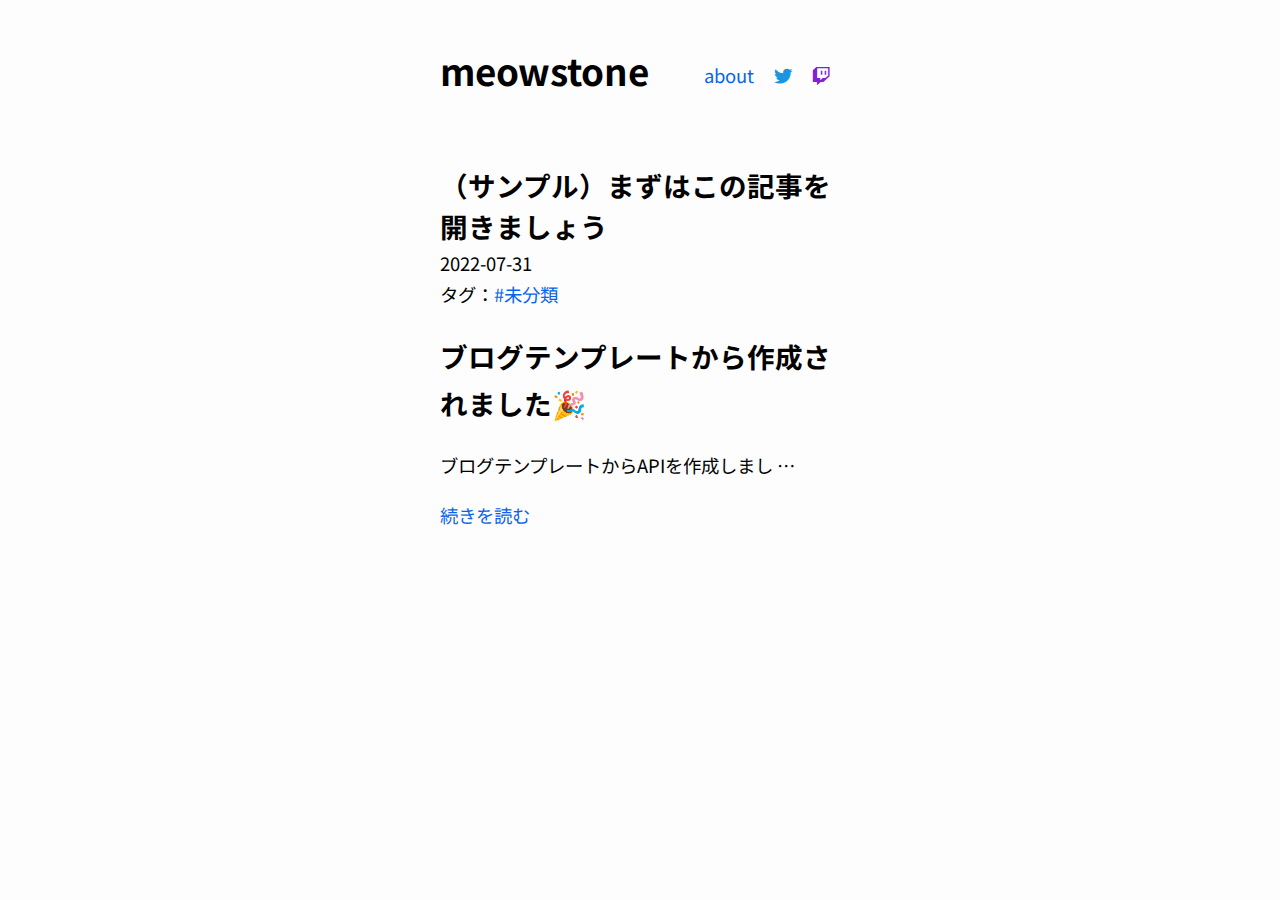
<file: public/index.html>
<!DOCTYPE html>
<html lang="ja">
<head>
	<meta name="generator" content="Hugo 0.101.0" />
    <meta charset="utf-8">
    <meta name="viewport" content="width=device-width, initial-scale=1.0"><link rel="stylesheet" href="./sass/main.min.c8b785f2357f576408dc03fc35d15c88fb04e0f53db43e9f26838a0c9b0da6e8.css"/>
    <link rel="preconnect" href="https://fonts.gstatic.com">
    <link rel="stylesheet" href="https://use.fontawesome.com/releases/v5.0.6/css/all.css">
    <link rel="stylesheet" href="https://fonts.googleapis.com/css2?family=Fira+Code&family=Noto+Sans+JP&display=swap" media="print" onload="this.media='all'">
    <title>meowstone</title>
</head>
<body>
    <header>
        <h1 class="site-title"><a class="site-title-link"href="./">meowstone</a></h1>
        <div class="list-menu">
            <br>
            <ul class="list">
                <li><a href="https://meowstone.com/about" target="_blank" title="meowstoneのabout">about</a></li>
                <li><div class="twitter"><a href="https://twitter.com/inurous" target="_blank" title="meowstoneのTwitter"><i class="fab fa-twitter"></i></a></div></li>
                <li><div class="twitch"><a href="https://twitch.tv/inurous" target="_blank" title="meowstoneのTwitch"><i class="fab fa-twitch"></i></a></div></li>
            </ul>
        </div>
    </header>
    <main>
            <article>
                    <h2 class="post-title"><a class="post-title-link" href="./entry/test/">（サンプル）まずはこの記事を開きましょう</a></h2>
                    <p class="date">2022-07-31</p>
                    
                    
                    タグ：<a class="tag" href="./tags/%E6%9C%AA%E5%88%86%E9%A1%9E/">#未分類</a><p><h2 id="hdb41525ba7">ブログテンプレートから作成されました🎉</h2><p>ブログテンプレートからAPIを作成しまし …</p></p><a href="./entry/test/">続きを読む</a></article><footer>
                </footer></main>
</body>
</html>
</file>
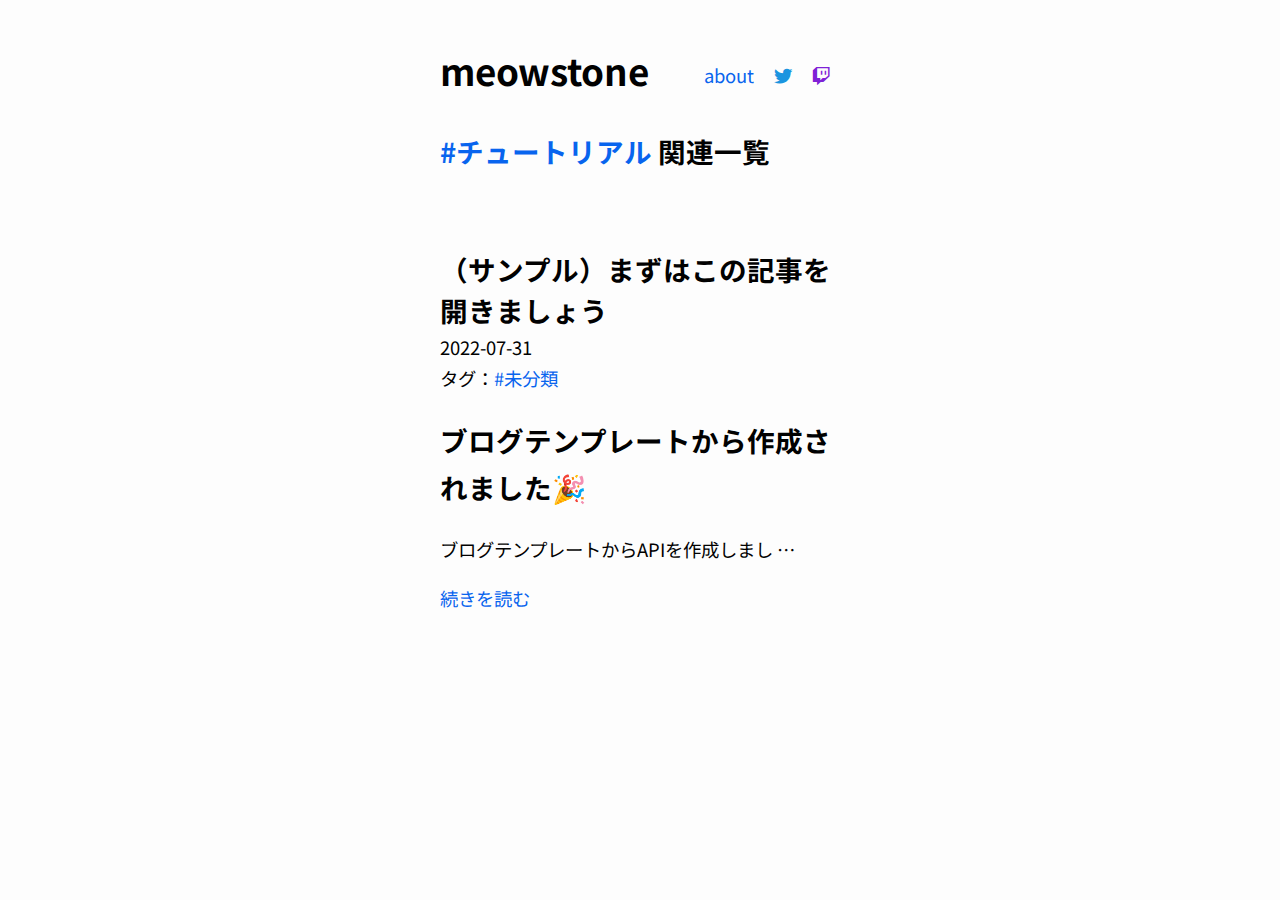
<file: public/categories/チュートリアル/index.html>
<!DOCTYPE html>
<html lang="ja">
<head>
    <meta charset="utf-8">
    <meta name="viewport" content="width=device-width, initial-scale=1.0"><link rel="stylesheet" href="../../sass/main.min.c8b785f2357f576408dc03fc35d15c88fb04e0f53db43e9f26838a0c9b0da6e8.css"/>
    <link rel="preconnect" href="https://fonts.gstatic.com">
    <link rel="stylesheet" href="https://use.fontawesome.com/releases/v5.0.6/css/all.css">
    <link rel="stylesheet" href="https://fonts.googleapis.com/css2?family=Fira+Code&family=Noto+Sans+JP&display=swap" media="print" onload="this.media='all'">
    <title>チュートリアル &ndash; meowstone</title>
</head>
<body>
    <header>
        <h1 class="site-title"><a class="site-title-link"href="../../">meowstone</a></h1>
        <div class="list-menu">
            <br>
            <ul class="list">
                <li><a href="https://meowstone.com/about" target="_blank" title="meowstoneのabout">about</a></li>
                <li><div class="twitter"><a href="https://twitter.com/inurous" target="_blank" title="meowstoneのTwitter"><i class="fab fa-twitter"></i></a></div></li>
                <li><div class="twitch"><a href="https://twitch.tv/inurous" target="_blank" title="meowstoneのTwitch"><i class="fab fa-twitch"></i></a></div></li>
            </ul>
        </div>
    </header>
    <main>
            <h2 class="tag-page-header"><a href="../../categories/%E3%83%81%E3%83%A5%E3%83%BC%E3%83%88%E3%83%AA%E3%82%A2%E3%83%AB/">#チュートリアル</a> 関連一覧</h2><article>
                    <h2 class="post-title"><a class="post-title-link" href="../../entry/test/">（サンプル）まずはこの記事を開きましょう</a></h2>
                    <p class="date">2022-07-31</p>
                    
                    
                    タグ：<a class="tag" href="../../tags/%E6%9C%AA%E5%88%86%E9%A1%9E/">#未分類</a><p><h2 id="hdb41525ba7">ブログテンプレートから作成されました🎉</h2><p>ブログテンプレートからAPIを作成しまし …</p></p><a href="../../entry/test/">続きを読む</a></article><footer>
                </footer></main>
</body>
</html>
</file>
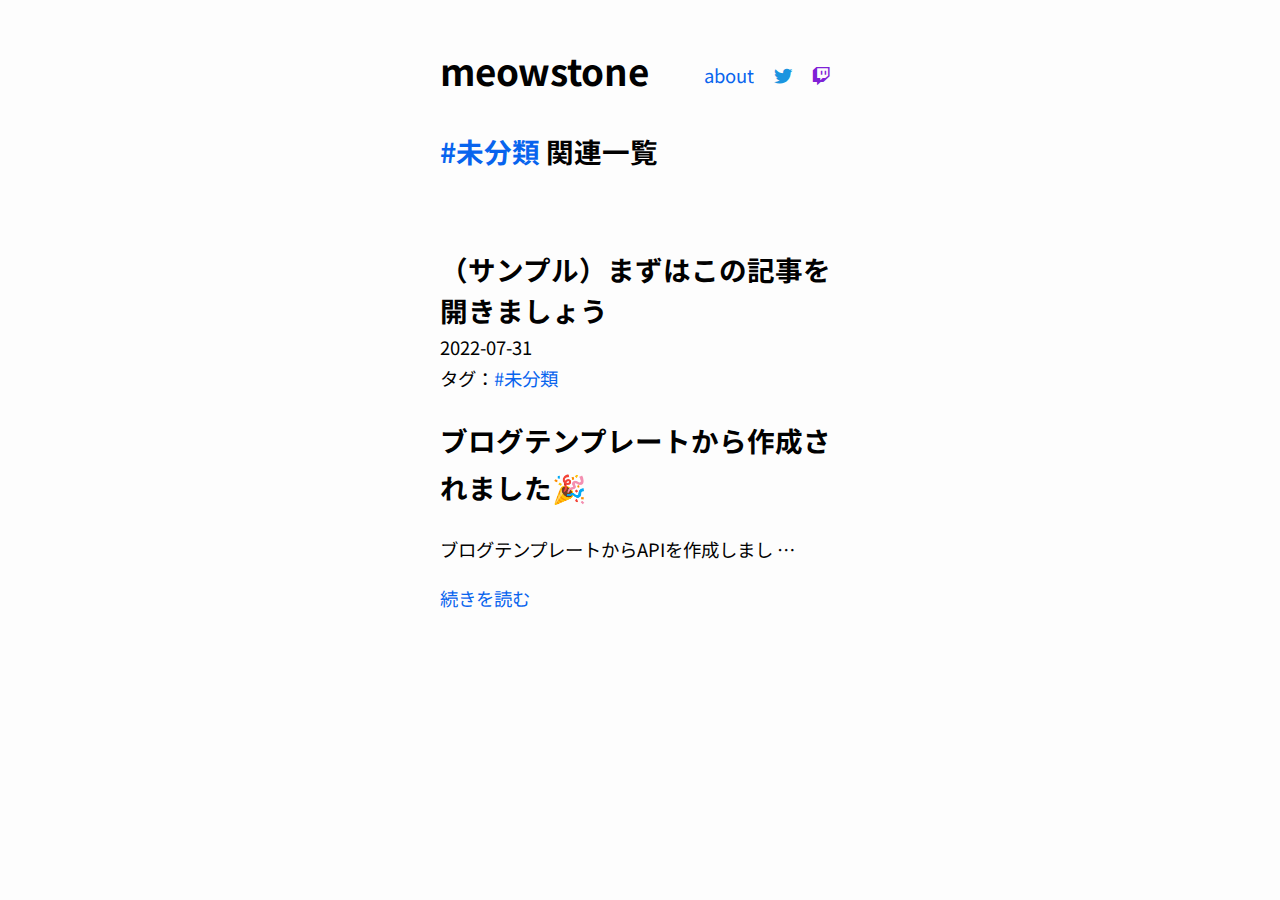
<file: public/tags/未分類/index.html>
<!DOCTYPE html>
<html lang="ja">
<head>
    <meta charset="utf-8">
    <meta name="viewport" content="width=device-width, initial-scale=1.0"><link rel="stylesheet" href="../../sass/main.min.c8b785f2357f576408dc03fc35d15c88fb04e0f53db43e9f26838a0c9b0da6e8.css"/>
    <link rel="preconnect" href="https://fonts.gstatic.com">
    <link rel="stylesheet" href="https://use.fontawesome.com/releases/v5.0.6/css/all.css">
    <link rel="stylesheet" href="https://fonts.googleapis.com/css2?family=Fira+Code&family=Noto+Sans+JP&display=swap" media="print" onload="this.media='all'">
    <title>未分類 &ndash; meowstone</title>
</head>
<body>
    <header>
        <h1 class="site-title"><a class="site-title-link"href="../../">meowstone</a></h1>
        <div class="list-menu">
            <br>
            <ul class="list">
                <li><a href="https://meowstone.com/about" target="_blank" title="meowstoneのabout">about</a></li>
                <li><div class="twitter"><a href="https://twitter.com/inurous" target="_blank" title="meowstoneのTwitter"><i class="fab fa-twitter"></i></a></div></li>
                <li><div class="twitch"><a href="https://twitch.tv/inurous" target="_blank" title="meowstoneのTwitch"><i class="fab fa-twitch"></i></a></div></li>
            </ul>
        </div>
    </header>
    <main>
            <h2 class="tag-page-header"><a href="../../tags/%E6%9C%AA%E5%88%86%E9%A1%9E/">#未分類</a> 関連一覧</h2><article>
                    <h2 class="post-title"><a class="post-title-link" href="../../entry/test/">（サンプル）まずはこの記事を開きましょう</a></h2>
                    <p class="date">2022-07-31</p>
                    
                    
                    タグ：<a class="tag" href="../../tags/%E6%9C%AA%E5%88%86%E9%A1%9E/">#未分類</a><p><h2 id="hdb41525ba7">ブログテンプレートから作成されました🎉</h2><p>ブログテンプレートからAPIを作成しまし …</p></p><a href="../../entry/test/">続きを読む</a></article><footer>
                </footer></main>
</body>
</html>
</file>
<file: public/sass/main.min.c8b785f2357f576408dc03fc35d15c88fb04e0f53db43e9f26838a0c9b0da6e8.css>
*,::after,::before{box-sizing:border-box}::after,::before{text-decoration:inherit;vertical-align:inherit}html{cursor:default;line-height:1.5;-moz-tab-size:4;tab-size:4;-webkit-tap-highlight-color:transparent;-ms-text-size-adjust:100%;-webkit-text-size-adjust:100%;word-break:break-word}body{margin:0}h1{font-size:2em;margin:.67em 0}dl dl,dl ol,dl ul,ol dl,ul dl{margin:0}ol ol,ol ul,ul ol,ul ul{margin:0}hr{color:inherit;height:0;overflow:visible}main{display:block}nav ol,nav ul{list-style:none;padding:0}nav li::before{content:"\200B"}pre{font-family:monospace,monospace;font-size:1em;overflow:auto;-ms-overflow-style:scrollbar}a{background-color:transparent}abbr[title]{text-decoration:underline;text-decoration:underline dotted}b,strong{font-weight:bolder}code,kbd,samp{font-family:monospace,monospace;font-size:1em}small{font-size:80%}audio,canvas,iframe,img,svg,video{vertical-align:middle}audio,video{display:inline-block}audio:not([controls]){display:none;height:0}iframe{border-style:none}img{border-style:none}svg:not([fill]){fill:currentColor}svg:not(:root){overflow:hidden}table{border-collapse:collapse;border-color:inherit;text-indent:0}button,input,select{margin:0}button{overflow:visible;text-transform:none}[type=button],[type=reset],[type=submit],button{-webkit-appearance:button}fieldset{border:1px solid #a0a0a0;padding:.35em .75em .625em}input{overflow:visible}legend{color:inherit;display:table;max-width:100%;white-space:normal}progress{display:inline-block;vertical-align:baseline}select{text-transform:none}textarea{margin:0;overflow:auto;resize:vertical;resize:block}[type=checkbox],[type=radio]{padding:0}[type=search]{-webkit-appearance:textfield;outline-offset:-2px}::-webkit-inner-spin-button,::-webkit-outer-spin-button{height:auto}::-webkit-input-placeholder{color:inherit;opacity:.54}::-webkit-search-decoration{-webkit-appearance:none}::-webkit-file-upload-button{-webkit-appearance:button;font:inherit}::-moz-focus-inner{border-style:none;padding:0}:-moz-focusring{outline:1px dotted ButtonText}:-moz-ui-invalid{box-shadow:none}details{display:block}dialog{background-color:#fff;border:solid;color:#000;display:block;height:-moz-fit-content;height:-webkit-fit-content;height:fit-content;left:0;margin:auto;padding:1em;position:absolute;right:0;width:-moz-fit-content;width:-webkit-fit-content;width:fit-content}dialog:not([open]){display:none}summary{display:list-item}canvas{display:inline-block}template{display:none}[tabindex],a,area,button,input,label,select,summary,textarea{-ms-touch-action:manipulation}[hidden]{display:none}[aria-busy=true]{cursor:progress}[aria-controls]{cursor:pointer}[aria-disabled=true],[disabled]{cursor:not-allowed}[aria-hidden=false][hidden]{display:initial}[aria-hidden=false][hidden]:not(:focus){clip:rect(0,0,0,0);position:absolute}html{font-family:noto sans jp,sans-serif;background-color:#fdfdfd;color:#010101;padding:2rem;font-size:1.15em;line-height:1.7em;overflow-y:scroll}div.list-menu br{display:flex}ul.list{display:flex;justify-content:flex-start;list-style:none}li{padding:0 10px;margin-top:5px}@media screen and (min-width:500px){div.list-menu br{display:none}ul.list{display:flex;justify-content:flex-end;list-style:none}li{padding:0 10px;margin-top:5px}}h2{line-height:1.7em}a{color:#0864ee;text-decoration:none}body{max-width:40ch;margin:auto}article{margin-top:4rem;margin-bottom:4rem}footer{text-align:center;margin-top:4rem}img{max-width:100%;margin:auto}code{font-family:fira code,monospace}.site-title{margin:auto;float:left}.site-title-link{color:#010101}.tag-page-header{margin-top:2rem;margin-bottom:auto}.post-title{line-height:1.5;margin-bottom:0}.post-title-link{color:#010101}.date{margin:auto}.category{margin-right:.33rem}.tag{margin-right:.33rem}.paging-nav{margin-right:.5rem;margin-left:.5rem}.related-article-title{margin-top:5rem}.summary-image-container{display:grid;grid-template-rows:1fr 1fr;grid-template-columns:1fr 1fr}.summary-image-single{grid-column:1/3;grid-row:1/3}.summary-image-sidebyside-0{grid-column:1/2;grid-row:1/3}.summary-image-sidebyside-1{grid-column:2/3;grid-row:1/3}.summary-image-pyramid-0{grid-column:1/3;grid-row:1/2}.summary-image-pyramid-1{grid-column:1/2;grid-row:2/3}.summary-image-pyramid-2{grid-column:2/3;grid-row:2/3}.sns_parent{text-align:center}.sns_section{display:inline-block;text-align:left}.sns_button{float:left;box-shadow:inset 0 0 #42464c;border-radius:15%;-moz-transition:all 20ms ease;-o-transition:all 20ms ease;-webkit-transition:all 20ms ease;transition:all 20ms ease}.sns_button a{display:table-cell;width:44px;height:44px;color:#42464c;text-align:center;vertical-align:middle;-moz-transition:all 20ms ease;-o-transition:all 20ms ease;-webkit-transition:all 20ms ease;transition:all 20ms ease}.sns_button i{font-size:24px;vertical-align:middle}.sns_button:hover{box-shadow:inset 0 0 0 22px #eaeaea}.sns_button+.sns_button{margin:0 0 0 12px}.twitter a{color:#1b95e0}.twitch a{color:#7f21d6}.facebook a{color:#3b5999}.google a{color:#dd4b39}.instagram a{color:#2b5c84}.pocket a{color:#ee4056}.hatena a{color:#4ba3d9}.fa-hatena:before{content:"B!";font-family:Verdana;font-weight:700}.chroma{color:#f8f8f2;background-color:#282a36}.chroma .lntd{vertical-align:top;padding:0;margin:0;border:0}.chroma .lntable{border-spacing:0;padding:0;margin:0;border:0;width:auto;overflow:auto;display:block}.chroma .hl{display:block;width:100%;background-color:#ffc}.chroma .lnt{margin-right:.4em;padding:0 .4em;color:#7f7f7f}.chroma .ln{margin-right:.4em;padding:0 .4em;color:#7f7f7f}.chroma .k{color:#ff79c6}.chroma .kc{color:#ff79c6}.chroma .kd{color:#8be9fd;font-style:italic}.chroma .kn{color:#ff79c6}.chroma .kp{color:#ff79c6}.chroma .kr{color:#ff79c6}.chroma .kt{color:#8be9fd}.chroma .na{color:#50fa7b}.chroma .nb{color:#8be9fd;font-style:italic}.chroma .nc{color:#50fa7b}.chroma .nf{color:#50fa7b}.chroma .nl{color:#8be9fd;font-style:italic}.chroma .nt{color:#ff79c6}.chroma .nv{color:#8be9fd;font-style:italic}.chroma .vc{color:#8be9fd;font-style:italic}.chroma .vg{color:#8be9fd;font-style:italic}.chroma .vi{color:#8be9fd;font-style:italic}.chroma .s{color:#f1fa8c}.chroma .sa{color:#f1fa8c}.chroma .sb{color:#f1fa8c}.chroma .sc{color:#f1fa8c}.chroma .dl{color:#f1fa8c}.chroma .sd{color:#f1fa8c}.chroma .s2{color:#f1fa8c}.chroma .se{color:#f1fa8c}.chroma .sh{color:#f1fa8c}.chroma .si{color:#f1fa8c}.chroma .sx{color:#f1fa8c}.chroma .sr{color:#f1fa8c}.chroma .s1{color:#f1fa8c}.chroma .ss{color:#f1fa8c}.chroma .m{color:#bd93f9}.chroma .mb{color:#bd93f9}.chroma .mf{color:#bd93f9}.chroma .mh{color:#bd93f9}.chroma .mi{color:#bd93f9}.chroma .il{color:#bd93f9}.chroma .mo{color:#bd93f9}.chroma .o{color:#ff79c6}.chroma .ow{color:#ff79c6}.chroma .c{color:#6272a4}.chroma .ch{color:#6272a4}.chroma .cm{color:#6272a4}.chroma .c1{color:#6272a4}.chroma .cs{color:#6272a4}.chroma .cp{color:#ff79c6}.chroma .cpf{color:#ff79c6}.chroma .gd{color:#8b080b}.chroma .ge{text-decoration:underline}.chroma .gh{font-weight:700}.chroma .gi{font-weight:700}.chroma .go{color:#44475a}.chroma .gu{font-weight:700}.chroma .gl{text-decoration:underline}
</file>
